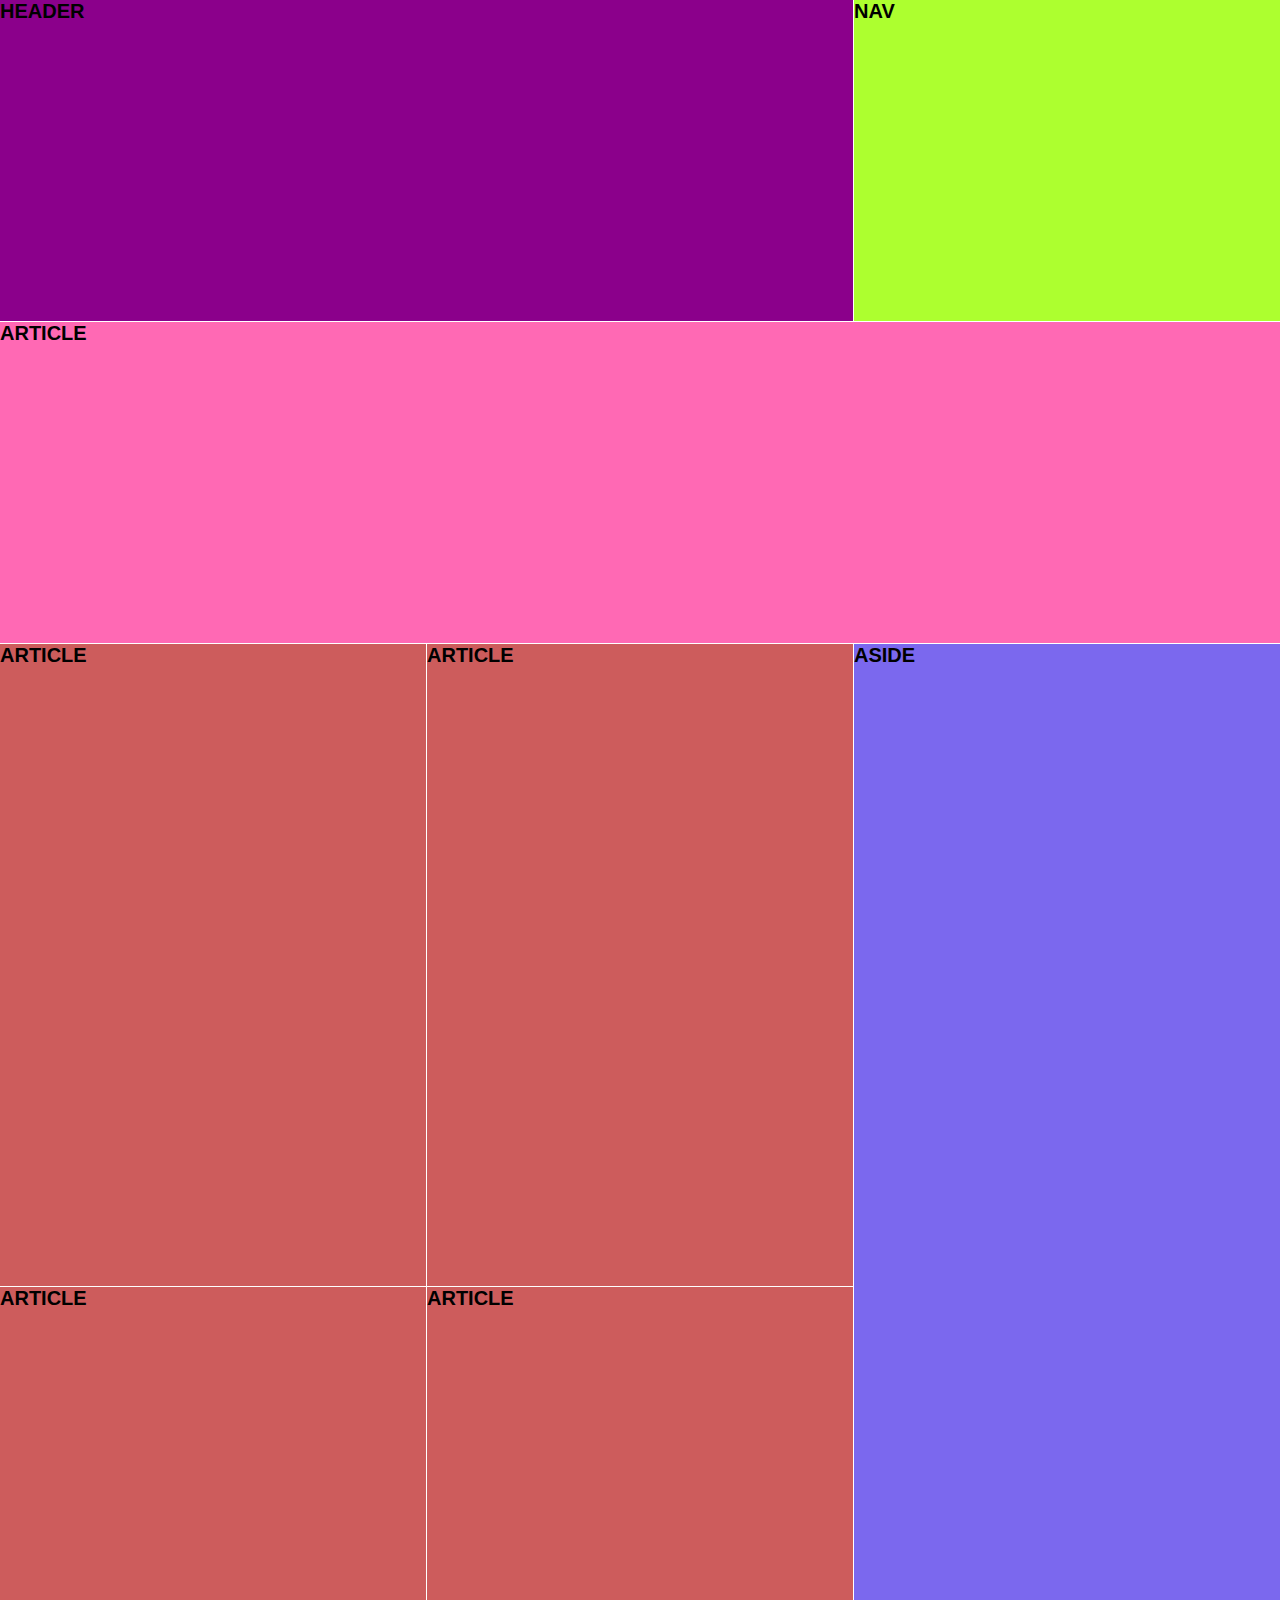
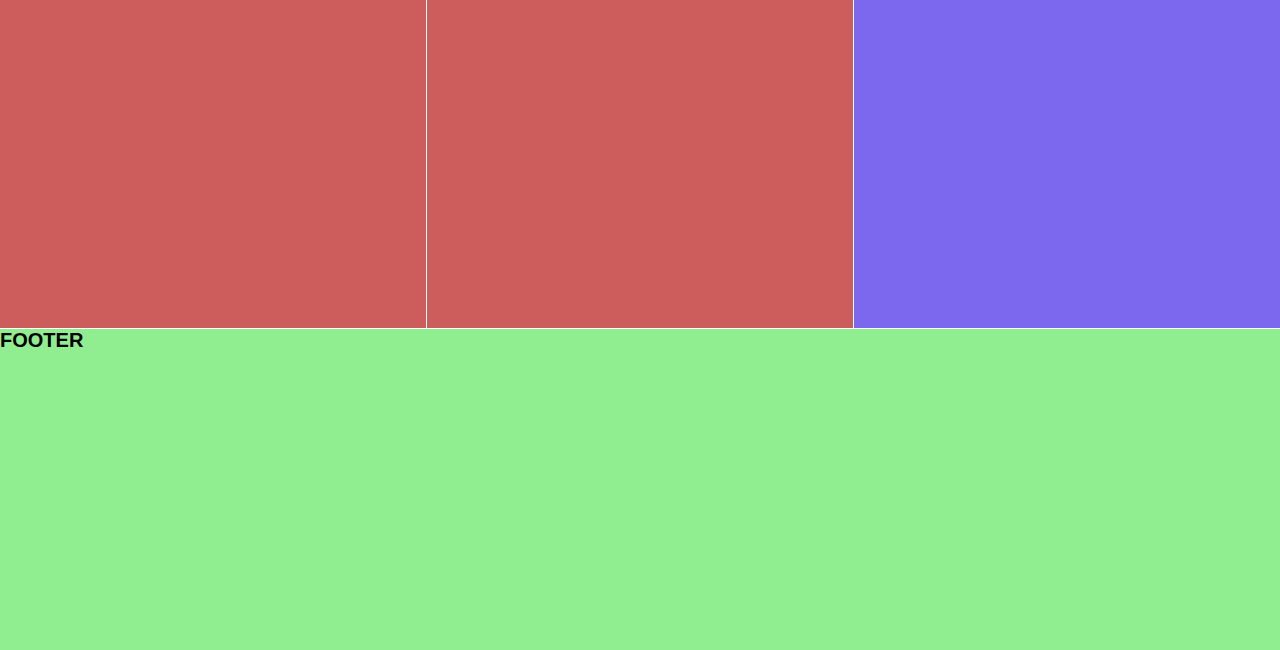
<file: newgrid2.html>
<!DOCTYPE html>
<html lang="en">
<head>
    <meta charset="UTF-8">
    <meta name="viewport" content="width=device-width, initial-scale=1.0">
    <title>Grid2</title>
    <link rel="stylesheet" type="text/css" href="css/style2.css">
</head>
<body>
    
    <div id="container">
        <header><h5>HEADER</h5></header>
        <nav><h5>NAV</h5></nav>
        <article class="article1"><h5>ARTICLE</h5></article>
            <section class="innergridwrapper">
                <article class="article2"><h5>ARTICLE</h5></article>
                <article class="article2"><h5>ARTICLE</h5></article>
                <article class="article2"><h5>ARTICLE</h5></article>
                <article class="article2"><h5>ARTICLE</h5></article>
            </section>        
        <aside><h5>ASIDE</h5></aside>
        <footer><h5>FOOTER</h5></footer>

    </div>
</body>
</html>
</file>
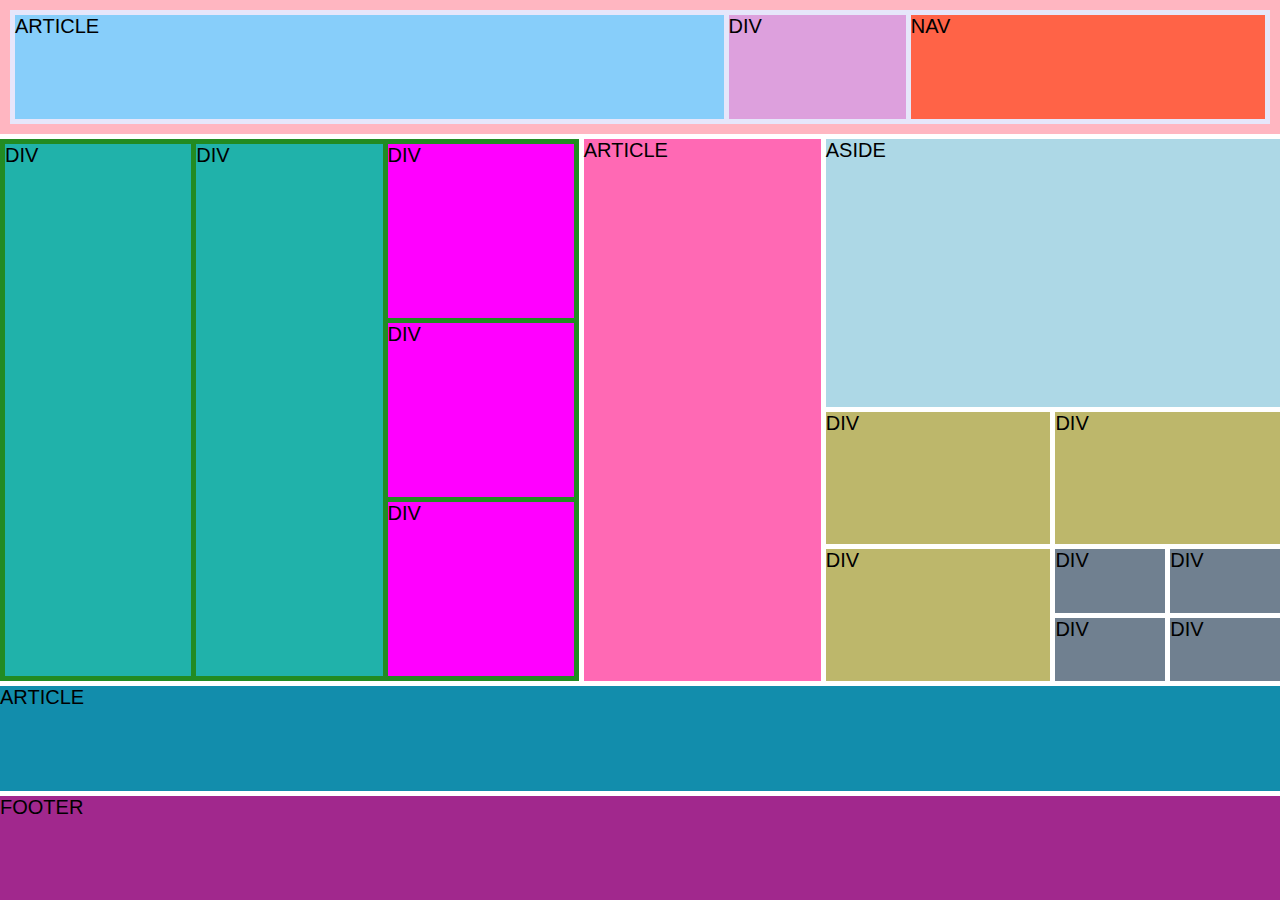
<file: newgrid3.html>
<!DOCTYPE html>
<html lang="en">
<head>
    <meta charset="UTF-8">
    <meta name="viewport" content="width=device-width, initial-scale=1.0">
    <title>Document</title>
    <link rel="stylesheet" type="text/css" href="css/style3.css">
</head>
<body>
    
    <div id="container">
        <header id="upperinnergrid">
            <section id="upperinnerinnergrid">
                <article id="article1"><p>ARTICLE</p></article>
                <div id="div1"><p>DIV</p></div>
                <nav><p>NAV</p></nav>
            </section>
        </header>
        <article id="article2">
            <div class="div1"><p>DIV</p></div>
            <div class="div1"><p>DIV</p></div>
            <section id="innerdivgrid">
                <div class="div2"><p>DIV</p></div>
                <div class="div2"><p>DIV</p></div>
                <div class="div2"><p>DIV</p></div>
            </section>
        </article>
        <article id="article3"><p>ARTICLE</p></article>
        <aside><p>ASIDE</p></aside>
        <section id="lowerinnergrid">
            <div class="innergrid"><p>DIV</p></div>
            <div class="innergrid"><p>DIV</p></div>
            <div class="innergrid"><p>DIV</p></div>
            <section id="lowerinnerinnergrid">
                <div class="innerinnergrid"><p>DIV</p></div>
                <div class="innerinnergrid"><p>DIV</p></div>
                <div class="innerinnergrid"><p>DIV</p></div>
                <div class="innerinnergrid"><p>DIV</p></div>
            </section> 
        </section>
        <article id="article4"><p>ARTICLE</p></article>
        <footer><p>FOOTER</p></footer>
    </div>
</body>
</html>
</file>
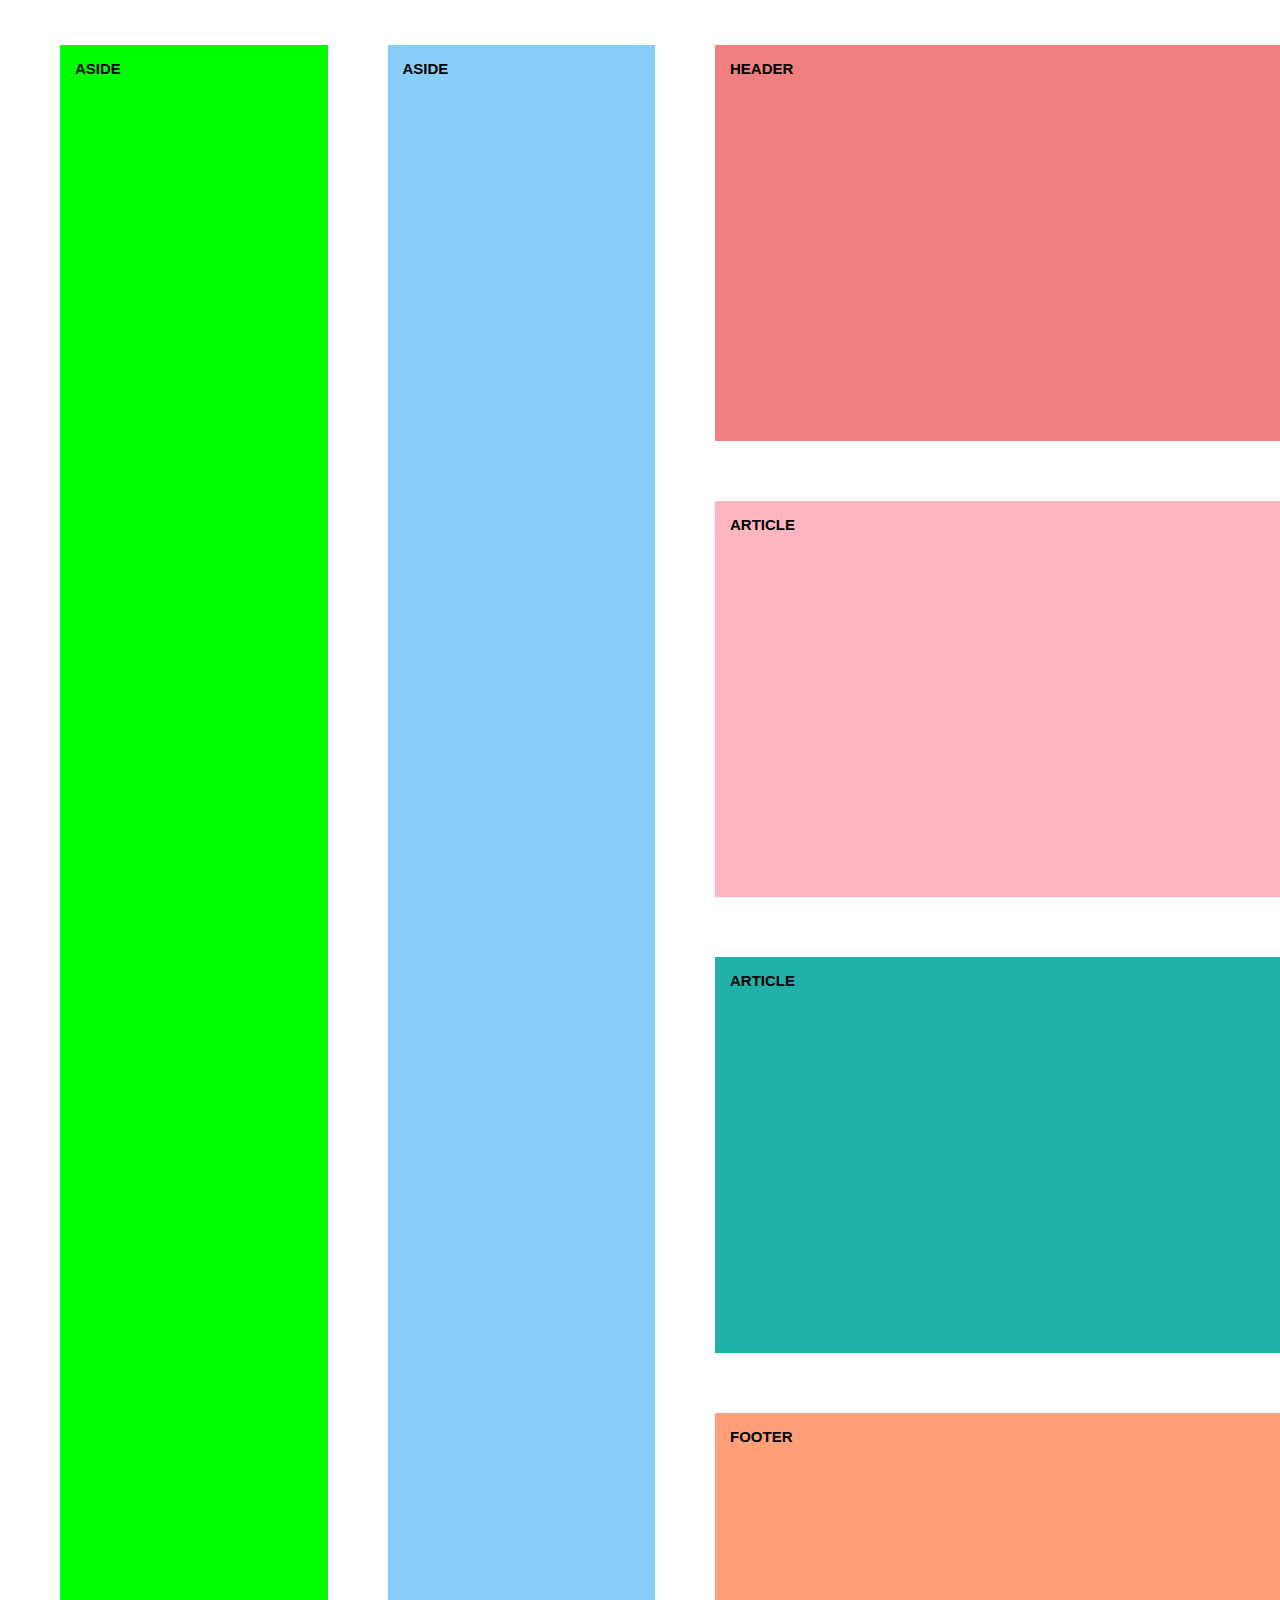
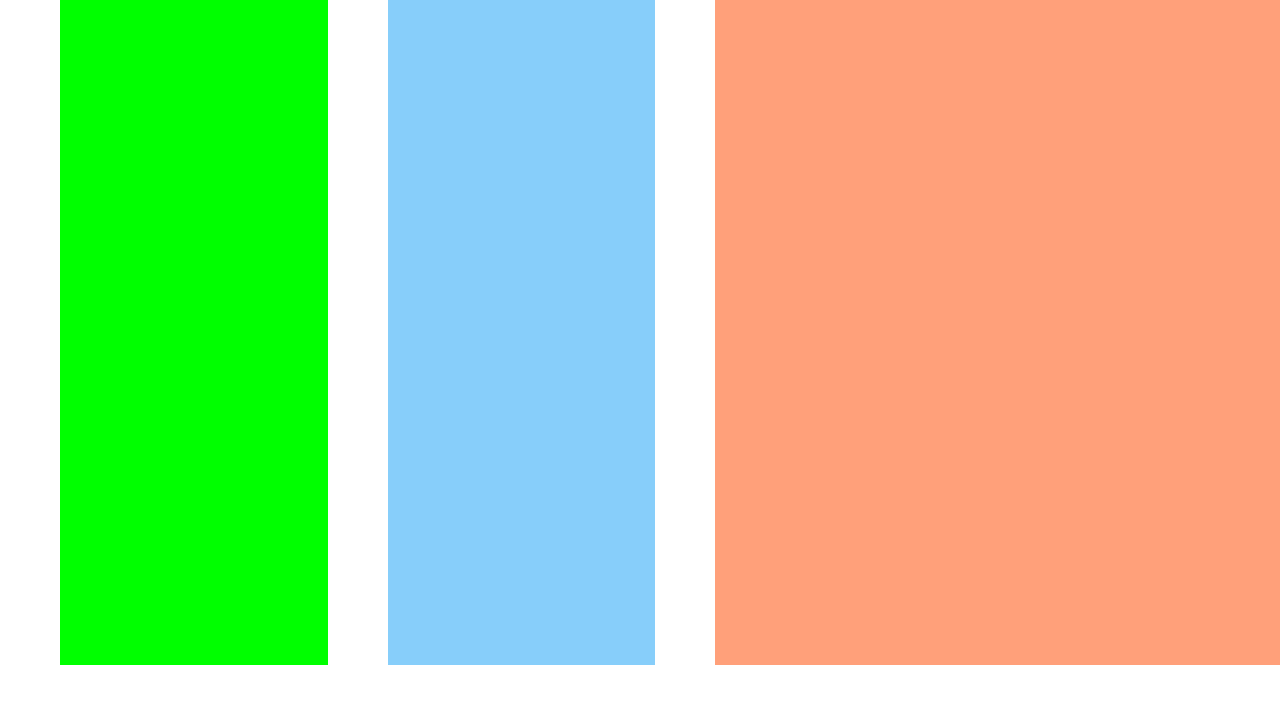
<file: newgrid4.html>
<!DOCTYPE html>
<html lang="en">
<head>
    <meta charset="UTF-8">
    <meta name="viewport" content="width=device-width, initial-scale=1.0">
    <title>Document</title>
    <link rel="stylesheet" type="text/css" href="css/style4.css">
</head>
<body>
    
    <div id="container">
        <header><h5>HEADER</h5></header>
        <article id="article1"><h5>ARTICLE</h5></article>
        <article id="article2"><h5>ARTICLE</h5></article>
        <aside id="aside1"><h5>ASIDE</h5></aside>
        <aside id="aside2"><h5>ASIDE</h5></aside>
        <footer><h5>FOOTER</h5></footer>
    </div>
</body>
</html>
</file>
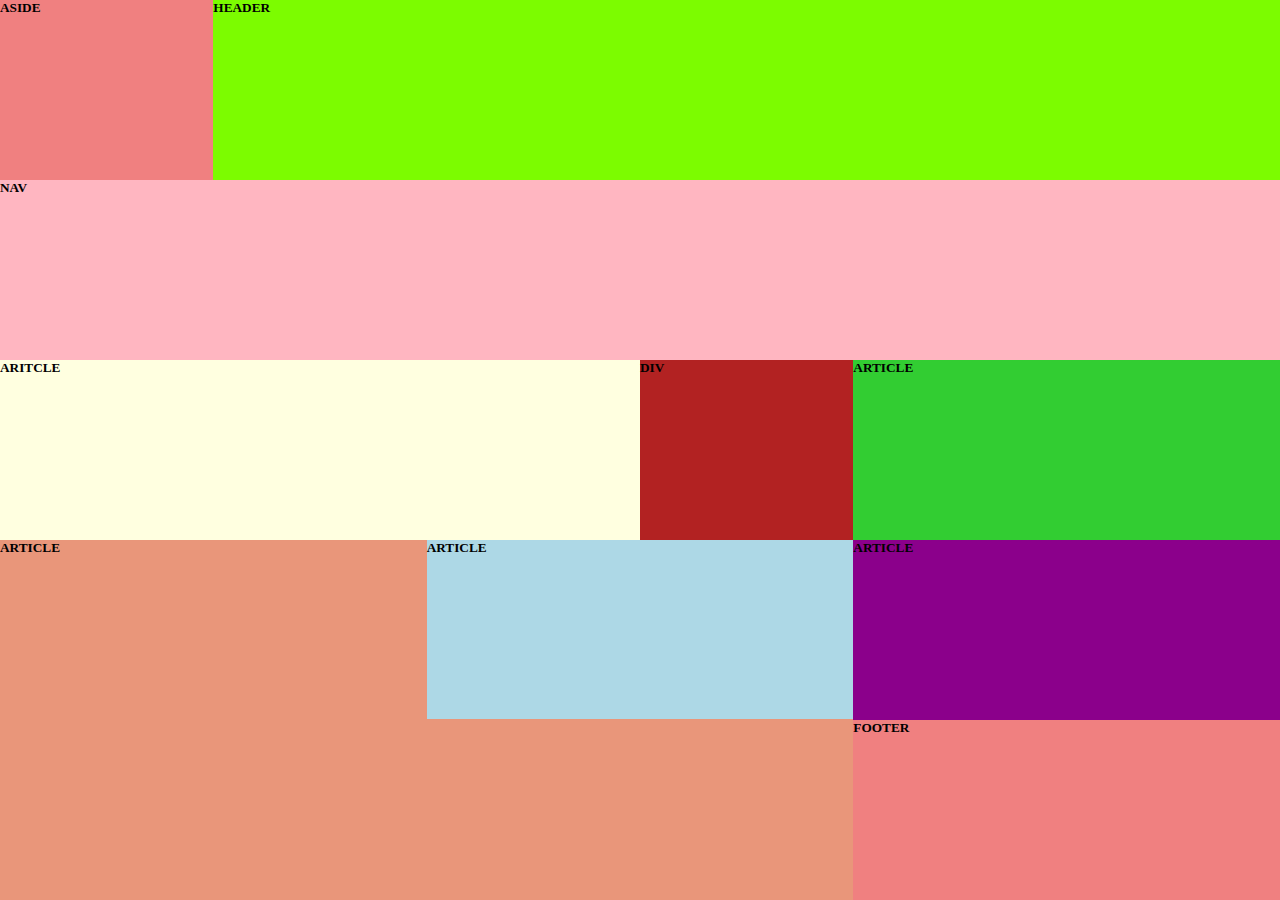
<file: newgrid5.html>
<!DOCTYPE html>
<html lang="en">
<head>
    <meta charset="UTF-8">
    <meta name="viewport" content="width=device-width, initial-scale=1.0">
    <title>Document</title>
    <link rel="stylesheet" type="text/css" href="css/style5.css">
</head>
<body>
    <div id="container">
        <header><h5>HEADER</h5></header>
        <aside><h5>ASIDE</h5></aside>
        <nav><h5>NAV</h5></nav>
        <article id="article1"><h5>ARITCLE</h5></article>
        <div><h5>DIV</h5></div>
        <article id="article2"><h5>ARTICLE</h5></article>
        <article id="article4"><h5>ARTICLE</h5></article>
        <article id="article5"><h5>ARTICLE</h5>
            <article id="article3"><h5>ARTICLE</h5></article>
        </article>
        <footer><h5>FOOTER</h5></footer>
    </div>
</body>
</html>
</file>
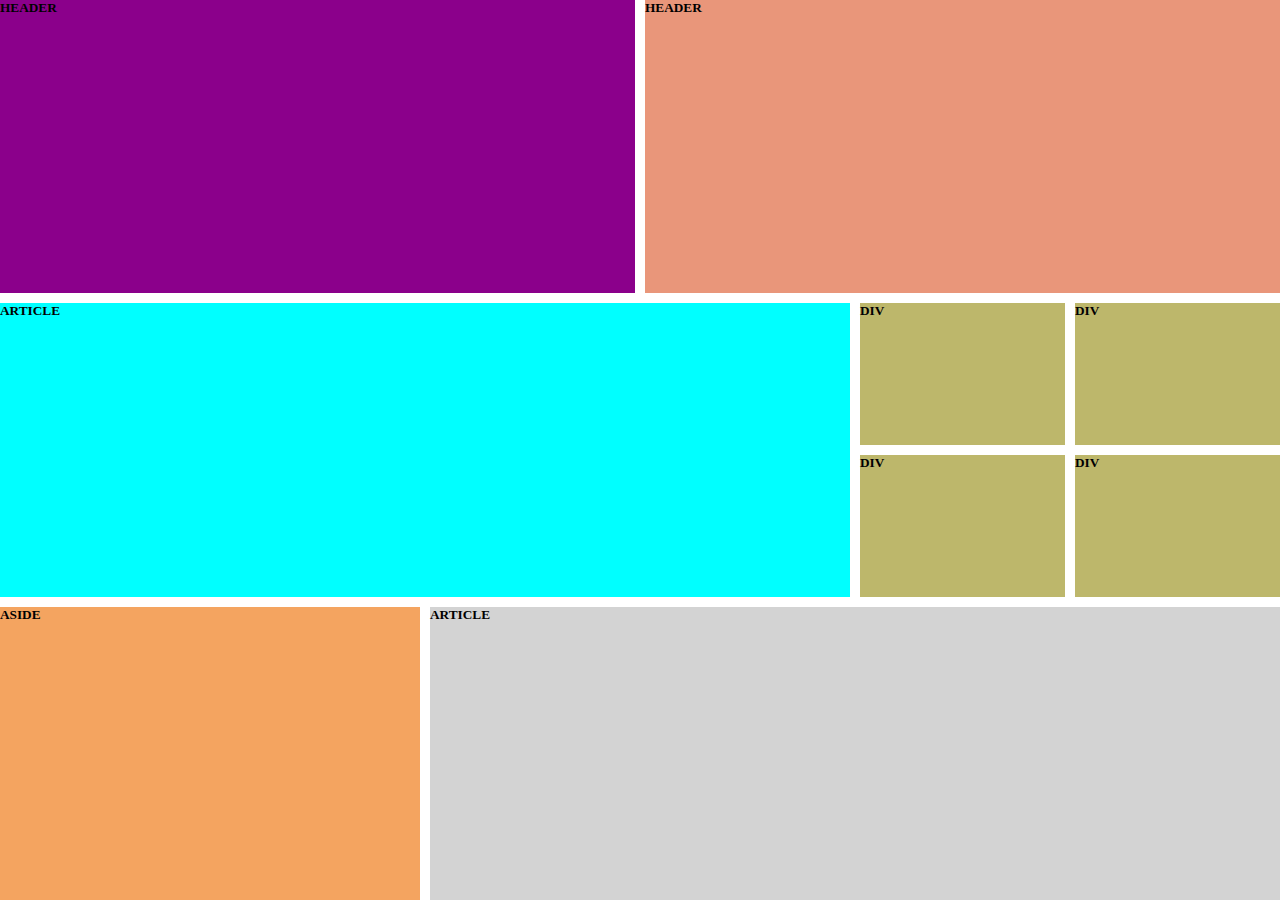
<file: newgrid6.html>
<!DOCTYPE html>
<html lang="en">
<head>
    <meta charset="UTF-8">
    <meta name="viewport" content="width=device-width, initial-scale=1.0">
    <title>Document</title>
    <link rel="stylesheet" type="text/css" href="css/style6.css">
</head>
<body>
    <div id="container">
        <header id="header1"><h5>HEADER</h5></header>
        <header id="header2"><h5>HEADER</h5></header>
        <article id="article1"><h5>ARTICLE</h5></article>
        <section id="innergrid">
            <div class="div"><h5>DIV</h5></div>
            <div class="div"><h5>DIV</h5></div>
            <div class="div"><h5>DIV</h5></div>
            <div class="div"><h5>DIV</h5></div>
        </section>
        <article id="article2"><h5>ARTICLE</h5></article>
        <aside><h5>ASIDE</h5></aside>
    </div>
</body>
</html>
</file>
<file: css/style2.css>
* {
    margin: 0px;
}

#container {
    display: grid;
    width: 100vw;
    height: 250vh;
    grid-template-columns: 1fr 1fr 1fr;
    grid-template-rows: 1fr 1fr 4fr 1fr;
    grid-template-areas: 
    'hd hd na'
    'ar1 ar1 ar1'
    'ar2 ar2 as'
    'fo fo fo';
    grid-gap: 1px;
}

header {
    grid-area: hd;
    background-color: darkmagenta;
}

nav {
    grid-area: na;
    background-color: greenyellow;
}

.article1 {
    grid-area: ar1;
    background-color: hotpink;
}

.article2 {
    background-color: indianred;
}

.innergridwrapper {
    grid-area: ar2;
    display: grid;
    grid-template-columns: 1fr 1fr;
    grid-template-rows: 1fr 1fr;
    grid-gap: 1px;
}

aside {
    grid-area: as;
    background-color: mediumslateblue;
}

footer {
    grid-area: fo;
    background-color: lightgreen;
}

h5 {
    font-family: sans-serif;
    font-size: 20px;
}
</file>
<file: css/style3.css>
* {
    margin: 0;
}

#container {
    display: grid;
    width: 100vw;
    height: 100vh;
    grid-template-areas: 
    'hd hd hd hd hd hd'
    'ar2 ar2 ar2 ar3 as as'
    'ar2 ar2 ar2 ar3 as as'
    'ar2 ar2 ar2 ar3 as as'
    'ar2 ar2 ar2 ar3 lig lig'
    'ar2 ar2 ar2 ar3 lig lig'
    'ar4 ar4 ar4 ar4 ar4 ar4'
    'fo fo fo fo fo fo';
    grid-gap: 5px;

}

#upperinnergrid {
    padding: 10px;
    grid-area: hd;
    background-color: lightpink;
    display: grid;
    grid-gap: 5px;
    grid-template-areas: 
    'iig';
}

#upperinnerinnergrid {
    padding:5px;
    background-color: lavender;
    display: grid;
    grid-template-columns: 4fr 1fr 2fr;
    grid-template-rows: 1fr;
    grid-gap: 5px;
    grid-area: iig;
    grid-template-areas: 
    'ia id in';
}

#article1 {
    background-color: lightskyblue;
    grid-area: ia;
}

#div1 {
    background-color: plum;
    grid-area: id;
}

nav {
    background-color: tomato;
    grid-area: in;
}

#article2 {
    display: grid;
    grid-area: ar2;
    padding: 5px;
    background: forestgreen;
    grid-template-columns: 1fr 1fr 1fr;
    grid-template-rows: 1fr;
    gap: 5px;
   
}

#innerdivgrid {
    display: grid;
    gap: 5px;
    
}

.div1 {
   
    background: lightseagreen;
}

.div2 {
   
    background: magenta;
}

#article3 {
    grid-area: ar3;
    background-color: hotpink;
}

aside {
    grid-area: as;
    background-color: lightblue;
}

#lowerinnergrid {
    display: grid;
    grid-area: lig;
    grid-template-columns: 1fr 1fr;
    grid-template-rows: 1fr 1fr;
    grid-gap: 5px;
}

.innergrid {
    background-color: darkkhaki;
}

#lowerinnerinnergrid {
    display: grid;
    grid-template-columns: 1fr 1fr;
    grid-template-rows: 1fr 1fr;
    grid-gap: 5px;
}

.innerinnergrid {
    background-color: slategray;
}

#article4 {
    grid-area: ar4;
    background-color: rgb(18, 141, 172);
}

footer {
    grid-area: fo;
    background-color: rgb(161, 40, 141);
}

p {
    font-size: 20px;
    font-family: 'Franklin Gothic Medium', 'Arial Narrow', Arial, sans-serif;
}
</file>
<file: css/style4.css>
* {
    margin: 15px;
}

#container {
    display: grid;
    width: 100vw;
    height: 250vh;
    grid-template-columns: 1fr 1fr 1fr 1fr;
    grid-template-rows: 1fr 1fr 1fr 1fr 1fr;
    grid-template-areas: 
    'as1 as2 hd hd'
    'as1 as2 ar1 ar1'
    'as1 as2 ar2 ar2'
    'as1 as2 fo fo'
    'as1 as2 fo fo';
    gap: 30px;

}

header {
    grid-area: hd;
    background-color: lightcoral;
}

#article1 {
    grid-area: ar1;
    background-color: lightpink;
}

#article2 {
    grid-area: ar2;
    background-color: lightseagreen;
}

#aside1 {
    grid-area: as1;
    background-color: lime;
}

#aside2 {
    grid-area: as2;
    background-color: lightskyblue;
}

footer {
    grid-area: fo;
    background-color: lightsalmon;
}

h5 {
    font-size: 15px;
    font-family: sans-serif;
}
</file>
<file: css/style5.css>
* {
    margin: 0;
}

#container {
    display: grid;
    width: 100vw;
    height: 100vh;
    grid-template-columns: 1fr 1fr 1fr 1fr 1fr 1fr;
    grid-template-rows: 1fr 1fr 1fr 1fr 1fr;
    grid-template-areas: 
    'as hd hd hd hd hd'
    'na na na na na na'
    'ar1 ar1 ar1 di ar2 ar2'
    'ar5 ar5 ar5 ar5 ar4 ar4'
    'ar5 ar5 ar5 ar5 fo fo';
}

header {
    grid-area: hd;
    background: lawngreen;
}

aside {
    grid-area: as;
    background: lightcoral;
}

nav {
    grid-area: na;
    background: lightpink;
}

div {
    grid-area: di;
    background: firebrick;
}

#article1 {
    grid-area: ar1;
    background: lightyellow;
}

#article2 {
    grid-area: ar2;
    background: limegreen;
}

#article3 {
    grid-area: ar3;
    background: lightblue;
    height: 95%;
}

#article4 {
    grid-area: ar4;
    background: darkmagenta;
}

#article5 {
    grid-area: ar5;
    background: darksalmon;
    display: grid;
    grid-template-areas: 
    '. ar3'
    '. .';
}

footer {
    grid-area: fo;
    background: lightcoral; 
}
</file>
<file: css/style6.css>
* {
    margin: 0;
    gap:10px;
}

#container {
    display: grid;
    width: 100vw;
    height: 100vh;
    grid-template-columns: 1fr 1fr 1fr 1fr 1fr 1fr;
    grid-template-rows: 1fr 1fr 1fr;
    grid-template-areas:
    'hd1 hd1 hd1 hd2 hd2 hd2'
    'ar1 ar1 ar1 ar1 ig ig'
    'as as ar2 ar2 ar2 ar2'
}

#header1 {
    grid-area: hd1;
    background-color: darkmagenta;
}

#header2 {
    grid-area: hd2;
    background-color: darksalmon;
}

#article1 {
    grid-area: ar1;
    background-color: aqua;
}

#article2 {
    grid-area: ar2;
    background-color: lightgray;
}

aside {
    grid-area: as;
    background-color: sandybrown;
}

#innergrid {
    grid-area: ig;
    display: grid;
    grid-template-columns: 1fr 1fr;
    grid-template-rows: 1fr 1fr;
}

.div {
    background: darkkhaki;
    
}
</file>
